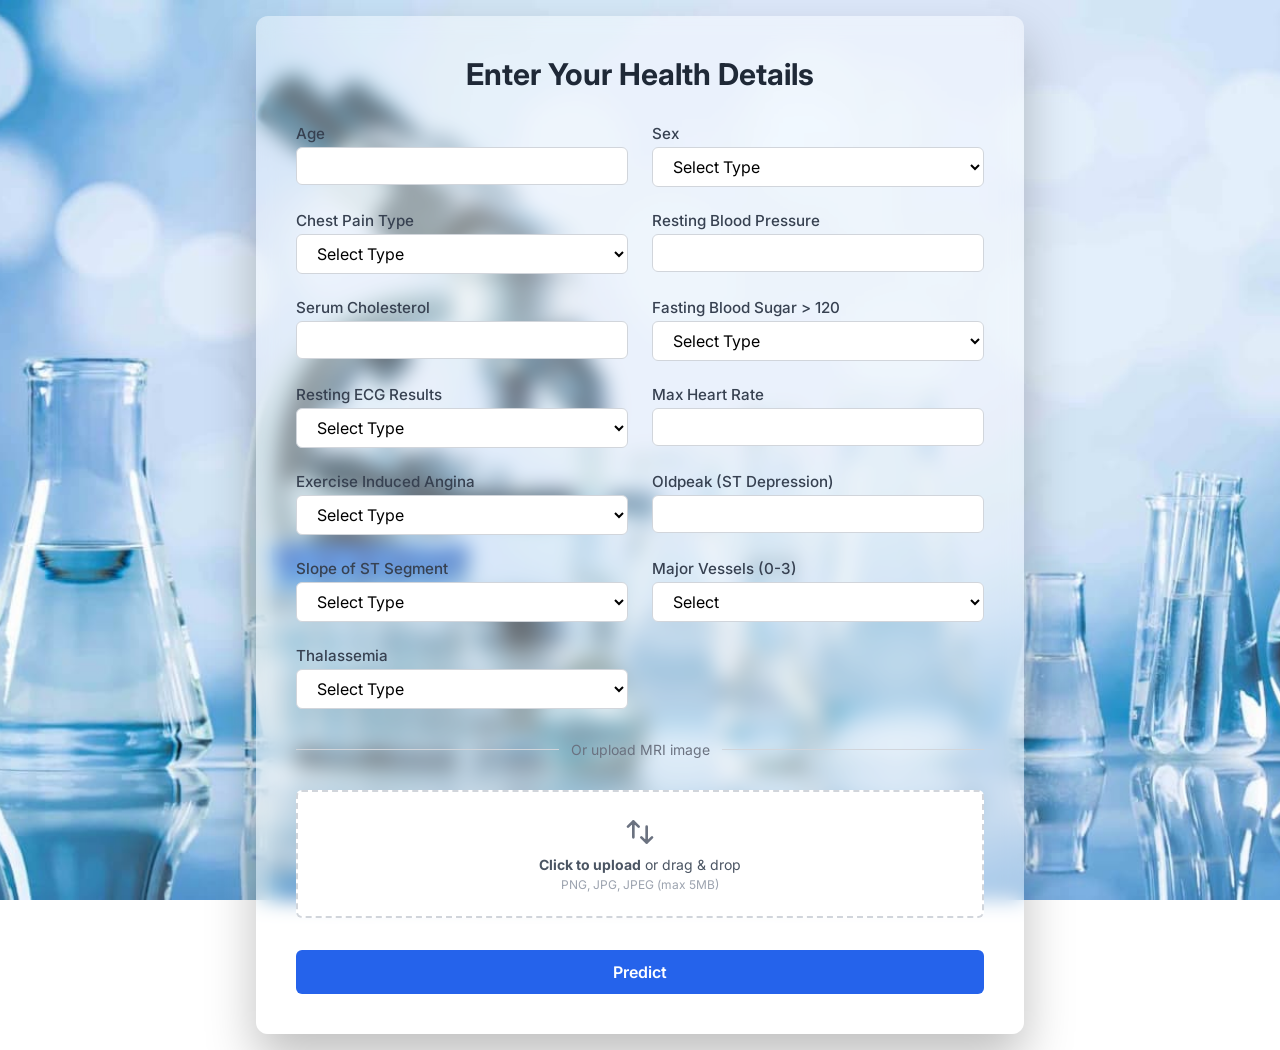
<file: templates/form.html>
<!DOCTYPE html>
<html lang="en">
  <head>
    <meta charset="UTF-8" />
    <meta name="viewport" content="width=device-width, initial-scale=1.0" />
    <title>Health Details Form</title>
    <link rel="icon" href="data:," />
    <!-- Google Fonts -->
    <link
      href="https://fonts.googleapis.com/css2?family=Inter:wght@400;600&display=swap"
      rel="stylesheet"
    />
    <style>
      *, *::before, *::after {
        box-sizing: border-box;
        margin: 0;
        padding: 0;
      }

      body {
        font-family: 'Inter', sans-serif;
        min-height: 100vh;
        display: flex;
        align-items: center;
        justify-content: center;
        padding: 16px;
        background-image: url('/static/images/lab.jpg');
        background-size: cover;
        background-position: center;
        background-attachment: fixed;
      }

      .form-card {
        width: 100%;
        max-width: 768px;
        background: rgba(255, 255, 255, 0.4);
        backdrop-filter: blur(10px);
        -webkit-backdrop-filter: blur(10px);
        border-radius: 12px;
        box-shadow: 0 25px 50px rgba(0, 0, 0, 0.25);
        padding: 24px;
        transition: background 0.3s ease, transform 0.3s ease;
      }

      .form-card:hover {
        background: rgba(255, 255, 255, 0.6);
        transform: scale(1.02);
      }

      .form-heading {
        font-size: 1.875rem;
        font-weight: 700;
        text-align: center;
        color: #1f2937;
        margin-bottom: 32px;
      }

      .form-grid {
        display: grid;
        grid-template-columns: 1fr;
        gap: 24px;
      }

      @media (min-width: 768px) {
        .form-card {
          padding: 40px;
        }
        .form-grid {
          grid-template-columns: 1fr 1fr;
        }
      }

      .form-field {
        display: flex;
        flex-direction: column;
      }

      .form-field label {
        margin-bottom: 4px;
        font-weight: 500;
        color: #374151;
        font-size: 0.95rem;
      }

      .form-field input,
      .form-field select {
        width: 100%;
        border-radius: 6px;
        border: 1px solid #d1d5db;
        padding: 8px 16px;
        font-size: 1rem;
        font-family: inherit;
        background: #fff;
        outline: none;
        transition: border-color 0.2s, box-shadow 0.2s;
      }

      .form-field input:focus,
      .form-field select:focus {
        border-color: #60a5fa;
        box-shadow: 0 0 0 3px rgba(96, 165, 250, 0.3);
      }

      .col-span-2 {
        grid-column: 1 / -1;
      }

      .divider {
        display: flex;
        align-items: center;
        justify-content: center;
        margin: 8px 0;
      }

      .divider hr {
        flex-grow: 1;
        border: none;
        border-top: 1px solid #d1d5db;
      }

      .divider span {
        padding: 0 12px;
        color: #6b7280;
        font-size: 0.875rem;
        white-space: nowrap;
      }

      .upload-box {
        display: flex;
        flex-direction: column;
        align-items: center;
        justify-content: center;
        width: 100%;
        height: 128px;
        padding: 0 16px;
        background: #fff;
        border: 2px dashed #d1d5db;
        border-radius: 6px;
        cursor: pointer;
        transition: border-color 0.2s, background 0.2s;
      }

      .upload-box:hover,
      .upload-box.drag-active {
        border-color: #60a5fa;
        background: #eff6ff;
      }

      .upload-box svg {
        width: 32px;
        height: 32px;
        color: #6b7280;
      }

      .upload-box p {
        margin-top: 8px;
        font-size: 0.875rem;
        color: #4b5563;
      }

      .upload-box .hint {
        font-size: 0.75rem;
        color: #9ca3af;
        margin-top: 4px;
      }

      .file-name {
        margin-top: 8px;
        font-size: 0.875rem;
        color: #374151;
        text-align: center;
      }

      .submit-btn {
        width: 100%;
        background: #2563eb;
        color: #fff;
        font-weight: 600;
        font-size: 1rem;
        padding: 12px;
        border: none;
        border-radius: 6px;
        cursor: pointer;
        transition: background 0.3s;
        font-family: inherit;
      }

      .submit-btn:hover {
        background: #1d4ed8;
      }
    </style>
  </head>
  <body>
    <div class="form-card">
      <h2 class="form-heading">
        Enter Your Health Details
      </h2>

      <form
        action="/predict"
        method="POST"
        enctype="multipart/form-data"
        class="form-grid"
      >
        <!-- Health Inputs -->
        <div class="form-field">
          <label for="age">Age</label>
          <input type="number" name="age" id="age" />
        </div>

        <div class="form-field">
          <label for="sex">Sex</label>
          <select name="sex" id="sex">
            <option value="" disabled selected>Select Type</option>
            <option value="0">Female</option>
            <option value="1">Male</option>
          </select>
        </div>

        <div class="form-field">
          <label for="cp">Chest Pain Type</label>
          <select name="cp" id="cp">
            <option value="" disabled selected>Select Type</option>
            <option value="0">Typical Angina</option>
            <option value="1">Atypical Angina</option>
            <option value="2">Non-anginal Pain</option>
            <option value="3">Asymptomatic</option>
          </select>
        </div>

        <div class="form-field">
          <label for="trestbps">Resting Blood Pressure</label>
          <input type="number" name="trestbps" id="trestbps" />
        </div>

        <div class="form-field">
          <label for="chol">Serum Cholesterol</label>
          <input type="number" name="chol" id="chol" />
        </div>

        <div class="form-field">
          <label for="fbs">Fasting Blood Sugar > 120</label>
          <select name="fbs" id="fbs">
            <option value="" disabled selected>Select Type</option>
            <option value="0">False</option>
            <option value="1">True</option>
          </select>
        </div>

        <div class="form-field">
          <label for="restecg">Resting ECG Results</label>
          <select name="restecg" id="restecg">
            <option value="" disabled selected>Select Type</option>
            <option value="0">Normal</option>
            <option value="1">ST-T Wave Abnormality</option>
            <option value="2">LV Hypertrophy</option>
          </select>
        </div>

        <div class="form-field">
          <label for="thalach">Max Heart Rate</label>
          <input type="number" name="thalach" id="thalach" />
        </div>

        <div class="form-field">
          <label for="exang">Exercise Induced Angina</label>
          <select name="exang" id="exang">
            <option value="" disabled selected>Select Type</option>
            <option value="0">No</option>
            <option value="1">Yes</option>
          </select>
        </div>

        <div class="form-field">
          <label for="oldpeak">Oldpeak (ST Depression)</label>
          <input type="number" step="0.1" name="oldpeak" id="oldpeak" />
        </div>

        <div class="form-field">
          <label for="slope">Slope of ST Segment</label>
          <select name="slope" id="slope">
            <option value="" disabled selected>Select Type</option>
            <option value="0">Upsloping</option>
            <option value="1">Flat</option>
            <option value="2">Downsloping</option>
          </select>
        </div>

        <div class="form-field">
          <label for="ca">Major Vessels (0-3)</label>
          <select name="ca" id="ca">
            <option value="" disabled selected>Select</option>
            <option value="0">0</option>
            <option value="1">1</option>
            <option value="2">2</option>
            <option value="3">3</option>
          </select>
        </div>

        <div class="form-field">
          <label for="thal">Thalassemia</label>
          <select name="thal" id="thal">
            <option value="" disabled selected>Select Type</option>
            <option value="1">Normal</option>
            <option value="2">Fixed Defect</option>
            <option value="3">Reversible Defect</option>
          </select>
        </div>

        <!-- Divider before MRI upload -->
        <div class="col-span-2 divider">
          <hr />
          <span>Or upload MRI image</span>
          <hr />
        </div>

        <!-- MRI UPLOAD -->
        <div class="col-span-2">
          <div id="uploadBox" class="upload-box">
            <svg xmlns="http://www.w3.org/2000/svg"
                 fill="none" viewBox="0 0 24 24" stroke="currentColor">
              <path stroke-linecap="round" stroke-linejoin="round" stroke-width="2"
                    d="M7 16V4m0 0l-4 4m4-4l4 4M17 8v12m0 0l4-4m-4 4l-4-4"/>
            </svg>
            <p><strong>Click to upload</strong> or drag & drop</p>
            <p class="hint">PNG, JPG, JPEG (max 5MB)</p>
            <input id="mri_image" name="mri_image" type="file" accept=".png, .jpg, .jpeg" style="display:none;"/>
          </div>
          <p id="fileName" class="file-name"></p>
        </div>

        <!-- Submit -->
        <div class="col-span-2">
          <button type="submit" class="submit-btn">
            Predict
          </button>
        </div>
      </form>
    </div>

    <script>
      const uploadBox = document.getElementById("uploadBox");
      const fileInput = document.getElementById("mri_image");
      const fileName = document.getElementById("fileName");

      uploadBox.addEventListener("click", () => fileInput.click());

      fileInput.addEventListener("change", () => {
        if (fileInput.files.length > 0) {
          fileName.textContent = `Selected file: ${fileInput.files[0].name}`;
        } else {
          fileName.textContent = "";
        }
      });

      uploadBox.addEventListener("dragover", (e) => {
        e.preventDefault();
        uploadBox.classList.add("drag-active");
      });
      uploadBox.addEventListener("dragleave", () => {
        uploadBox.classList.remove("drag-active");
      });
      uploadBox.addEventListener("drop", (e) => {
        e.preventDefault();
        fileInput.files = e.dataTransfer.files;
        fileName.textContent = `Selected file: ${fileInput.files[0].name}`;
        uploadBox.classList.remove("drag-active");
      });
    </script>
  </body>
</html>
</file>
